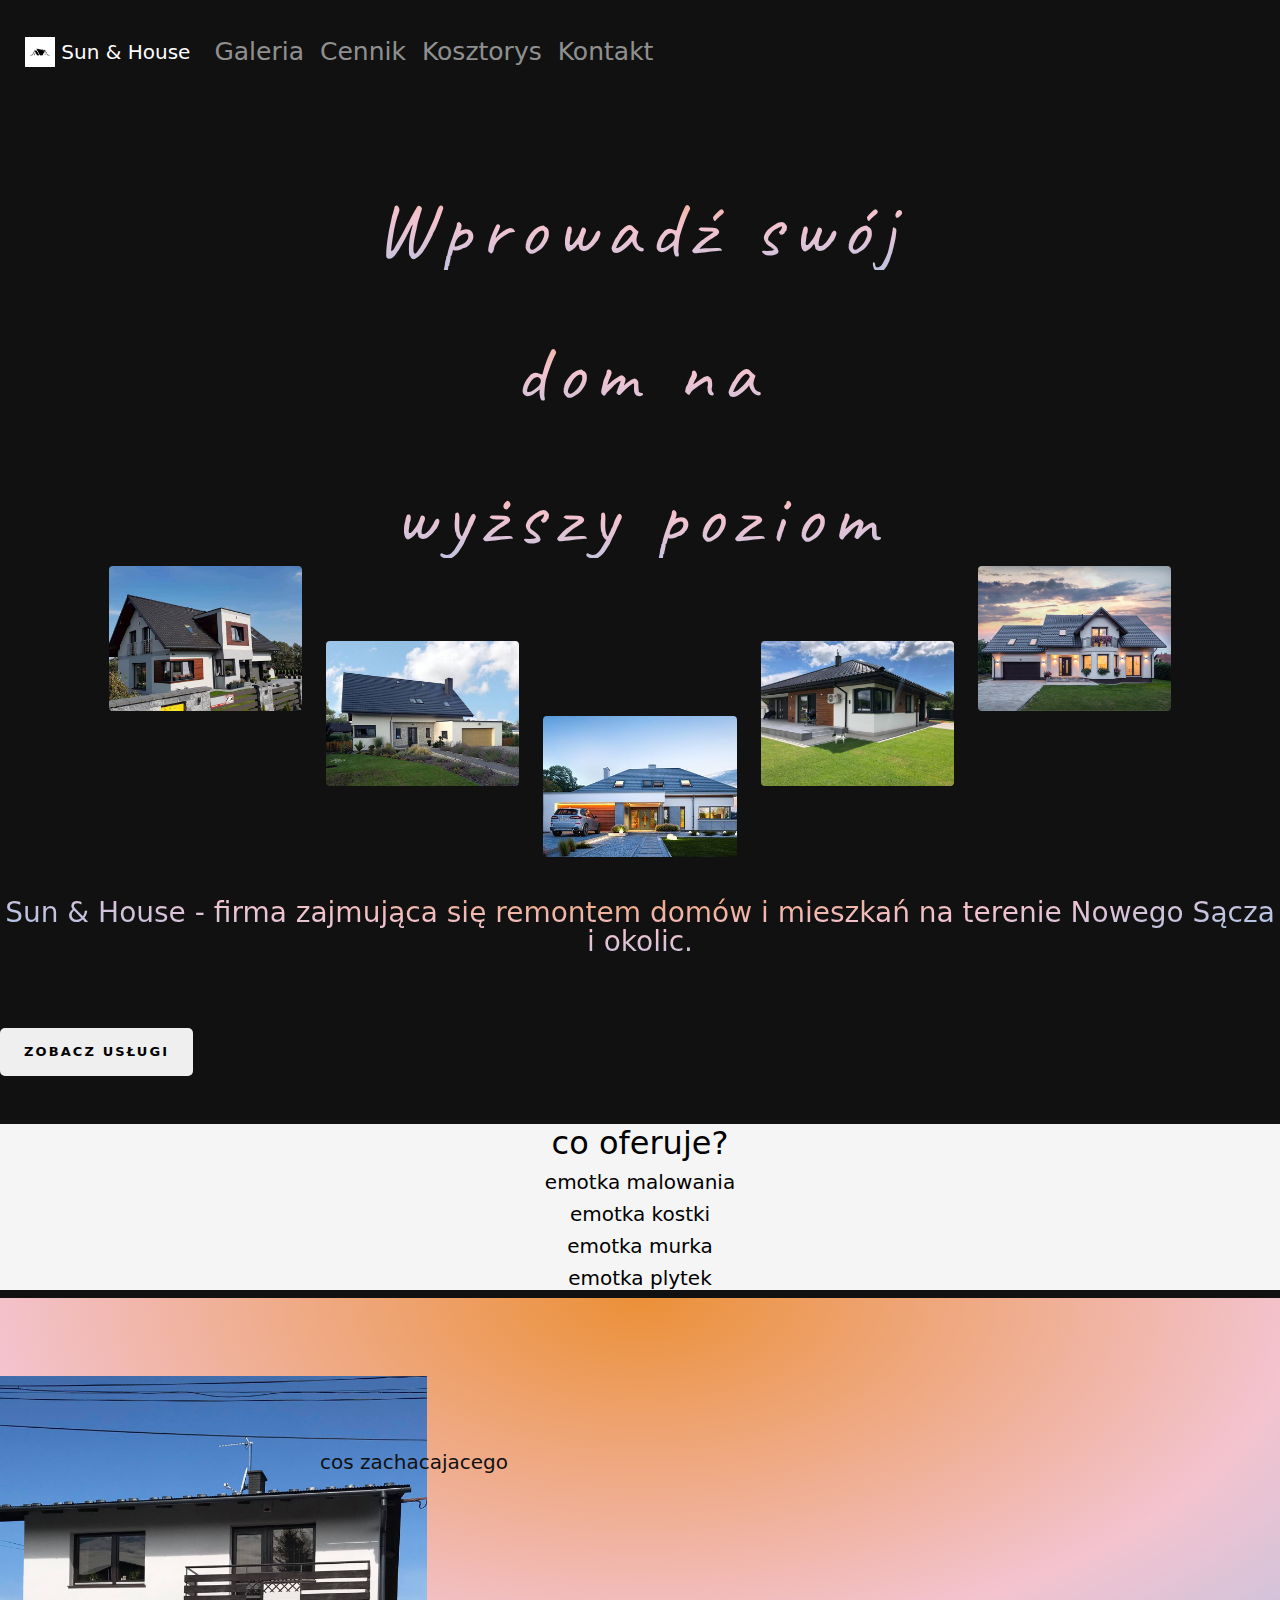
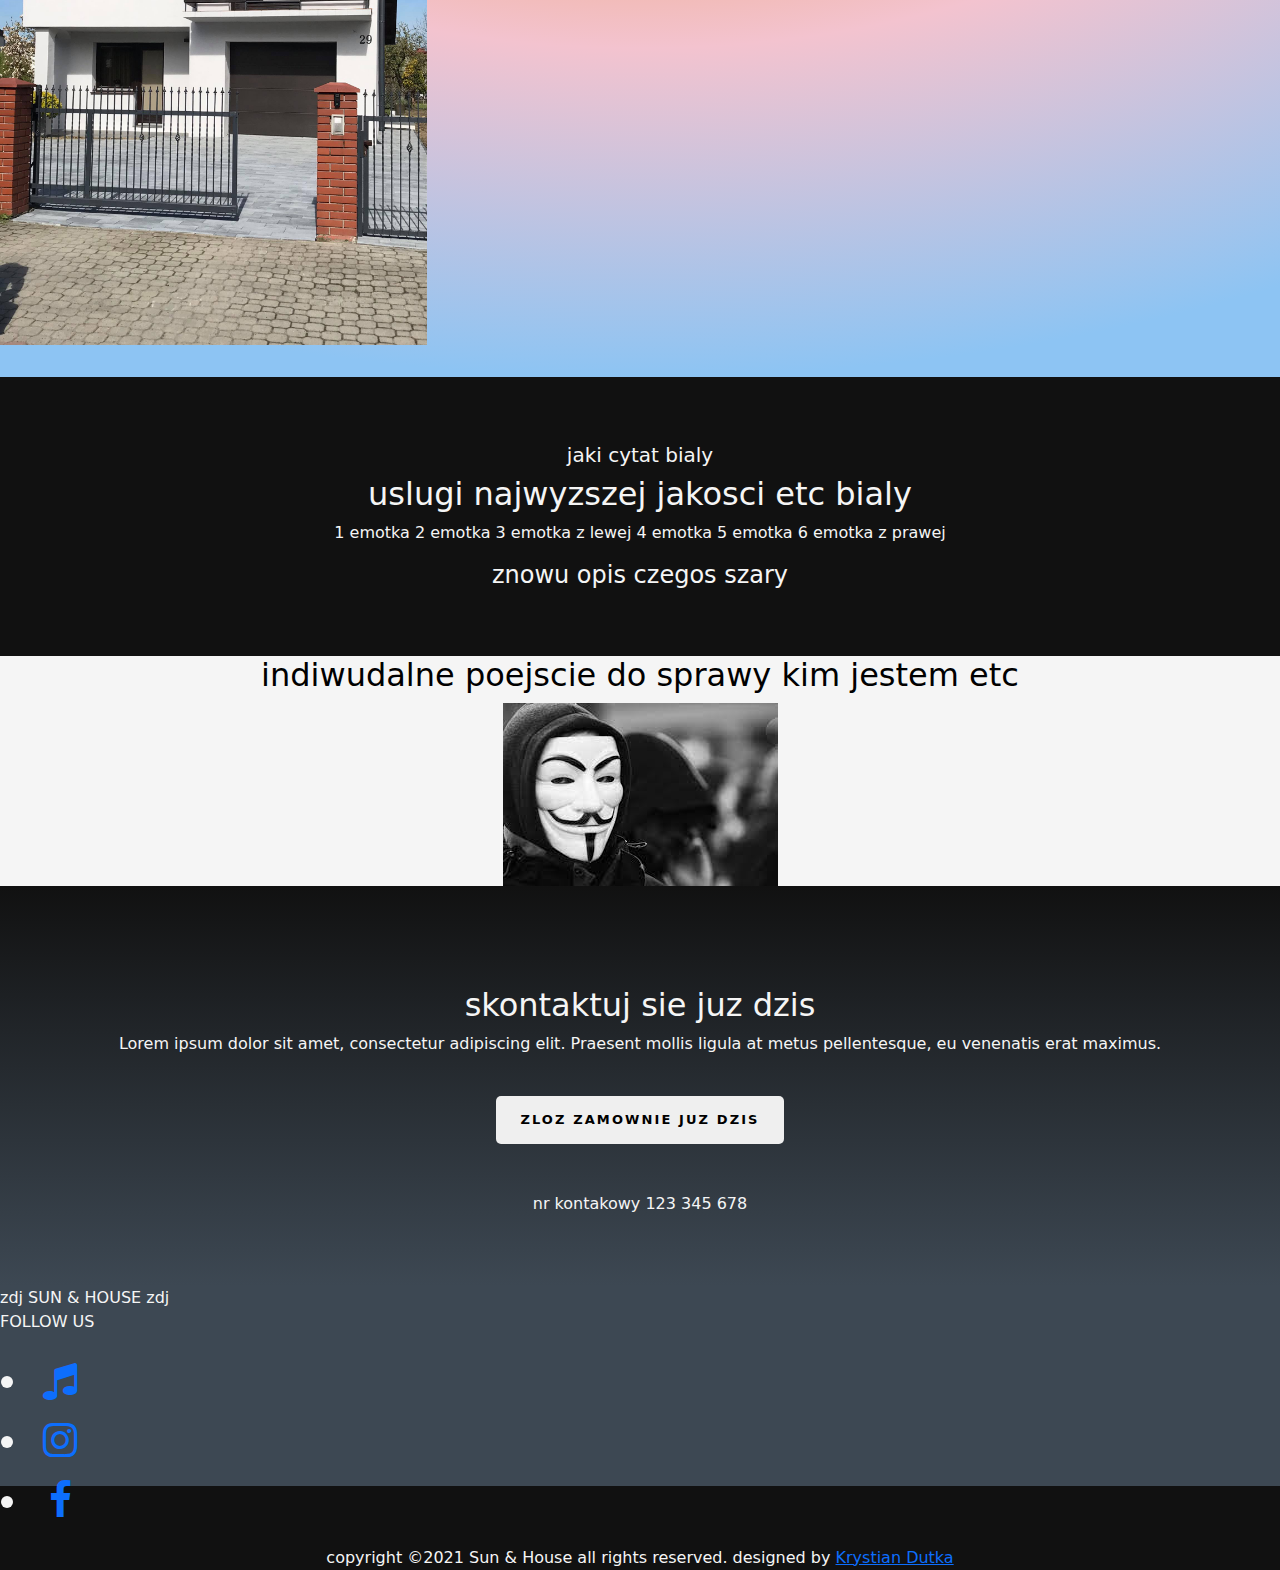
<file: index.html>
<!DOCTYPE html>
<html lang="pl">
<head>

	<meta charset="utf-8">
	<meta name="viewport">
	
	<title>Sun & House</title>
	<meta name="description" content="Strona internetowa swiadcząca usługi budowlane">
	<meta name="keywords" content="budowlanka, budowanie, elewacja, malowanie, fotowoltanika, kostka, układanie kostki, malowanie elewacji, brukarstwo, plytki, plytki tarasowe, struktura, kładzenie struktury, murki, układanie  murkow">
	<meta name="author" content="Krystian Dutka">
	<meta http-equiv="X-Ua-Compatible" content="IE=edge">

    <link rel="preconnect" href="https://fonts.gstatic.com">
    <link href="https://fonts.googleapis.com/css2?family=Caveat&family=Indie+Flower&display=swap" rel="stylesheet">
	<link rel="stylesheet" href="css/bootstrap.min.css">
	<link rel="stylesheet" href="fontello/css/fontello.css">
    <link rel="stylesheet" href="main.css">
  
	<!--[if lt IE 9]>
	<script src="https://cdnjs.cloudflare.com/ajax/libs/html5shiv/3.7.3/html5shiv.min.js"></script>
	<![endif]-->

</head>

<body>
 
    <header>
	
		<nav class="navbar navbar-dark bg-jumpers navbar-expand-lg">
		
			<a class="navbar-brand" href="#"><img src="index-photo/logo.jpg" width="30" height="30" class="d-inline-block mr-1 align-bottom" alt=""> Sun & House</a>
		
			<button class="navbar-toggler" type="button" data-toggle="collapse" data-target="#mainmenu" aria-controls="mainmenu" aria-expanded="false" aria-label="Przełącznik nawigacji">
				<span class="navbar-toggler-icon"></span>
			</button>
		
			<div class="collapse navbar-collapse" id="mainmenu">
			
				<ul class="navbar-nav mr-auto">
												
					<li class="nav-item">
						<a class="nav-link" href="#"> Galeria </a>
						
					</li>
					
					<li class="nav-item">
						<a class="nav-link" href="#"> Cennik </a>
					</li>
					
					<li class="nav-item">
						<a class="nav-link" href="#"> Kosztorys </a>
					</li>
							
					<li class="nav-item">
						<a class="nav-link" href="#"> Kontakt </a>
					</li>
				
				</ul>
		
			
			</div>
		
		</nav>
	
	</header>
    
    <main>

       
        <h1>Wprowadź swój</h1>
        <h1>dom na </h1>
        <h1>wyższy poziom</h1>
       
        <div class="row">

            <div class="col-xl-2  offset-1 ">
                <figure>

                    <a href="#"><img class="img-fluid rounded" src="index-photo/1.jpg" alt="dom 1"></a> 
                </figure>
            </div>
            
            <div class="col-xl-2 photo-down1">
                <figure>
                    <a href="#"><img class="img-fluid rounded" src="index-photo/2.jpg" alt="dom 2"></a> 
                </figure>
            </div>

            <div class="col-xl-2 photo-down2">    
                <figure>
                    <a href="#"><img class="img-fluid rounded" src="index-photo/3.jpeg" alt="dom 3"></a> 
                </figure>
            </div>
                       
            <div class="col-xl-2 photo-down1">    
                <figure>
                    <a href="#"><img  class="img-fluid rounded" src="index-photo/4.jpg" alt="dom 4"></a> 
                </figure>    
            </div>

            <div class="col-xl-2 ">        
                <figure>
                    <a href="#"><img  class="img-fluid rounded"  src="index-photo/5.jpg" alt="dom 5"></a> 
                </figure>
            </div>
  
        </div>

        <p class="b1-text"> Sun & House - firma zajmująca się remontem domów i mieszkań na terenie Nowego Sącza i okolic. </p>
        <button class="b1-button">Zobacz usługi</button>

        


        </div>

    <div class="bloc2">

        <h2> co oferuje?  </h2>
        <h5>emotka malowania</h5>
        <h5>emotka kostki</h5>
        <h5>emotka murka</h5>
        <h5>emotka plytek</h5>
    
    
    </div>

    <div class="bloc3">

        <figure class="col-xl-4">
                    <a href="#"> <img class="img-fluid main-photo" src="index-photo/house.jpg" width="450" alt="dom"></a> 
        </figure>

        <div class="b3-text-1"><h5>cos zachacajacego</h5></div>
               
    </div>

    <div class="bloc4">

        <h5>jaki cytat bialy</h5>
        <h2> uslugi najwyzszej jakosci etc bialy </h2>
        <p>1 emotka 
            2 emotka 
            3 emotka z lewej
            4 emotka 
            5 emotka 
            6 emotka z prawej
        <h4>znowu opis czegos szary</h4>    
            

        </p>


    </div>    

    <div class="bloc5">
        <h2> indiwudalne poejscie do sprawy kim jestem etc </h2>
        <div class="photo"><img src="index-photo/me.jpeg"></div>
    </div>

    <div class="block6">

        <h2>skontaktuj sie juz dzis</h2>

        <p>Lorem ipsum dolor sit amet, consectetur adipiscing elit. Praesent mollis ligula at metus pellentesque, eu venenatis erat maximus.</p>
        <button class="b1-button"> zloz zamownie juz dzis</button>
        <p>   
            nr kontakowy 123 345 678
        </p>

    </div>












    <footer>

        <div class="footer">

        <div class="footer-content">

            <div class="footer-block col-xl-6">

                <div class="logo">
                    zdj
                    SUN & HOUSE
                    zdj
                </div>

            </div>

            <div class="footer-block col-xl-6">

                <p>FOLLOW US</p>

                <ul class="socials">
                
                    <li><a href="#"><i class="icon-music"></i></a></li>
                    <li><a href="#"><i class="icon-instagram"></i></a></li>
                    <li><a href="#"><i class="icon-facebook"></i></a></li>
                
                </ul>
 
            </div>

         </div>






        <div class="footer-bottom">
            
        <p>copyright &copy;2021 Sun & House all rights reserved. designed by <span><a href="#">Krystian Dutka</a></span> </p>

        </div> 

    </div>    

    </footer>



    </main>
    
   
    <script src="https://code.jquery.com/jquery-3.3.1.slim.min.js" integrity="sha384-q8i/X+965DzO0rT7abK41JStQIAqVgRVzpbzo5smXKp4YfRvH+8abtTE1Pi6jizo" crossorigin="anonymous"></script>
	
	<script src="https://cdnjs.cloudflare.com/ajax/libs/popper.js/1.14.3/umd/popper.min.js" integrity="sha384-ZMP7rVo3mIykV+2+9J3UJ46jBk0WLaUAdn689aCwoqbBJiSnjAK/l8WvCWPIPm49" crossorigin="anonymous"></script>
	
	<script src="js/bootstrap.min.js"></script>
</body>
</html>
</file>
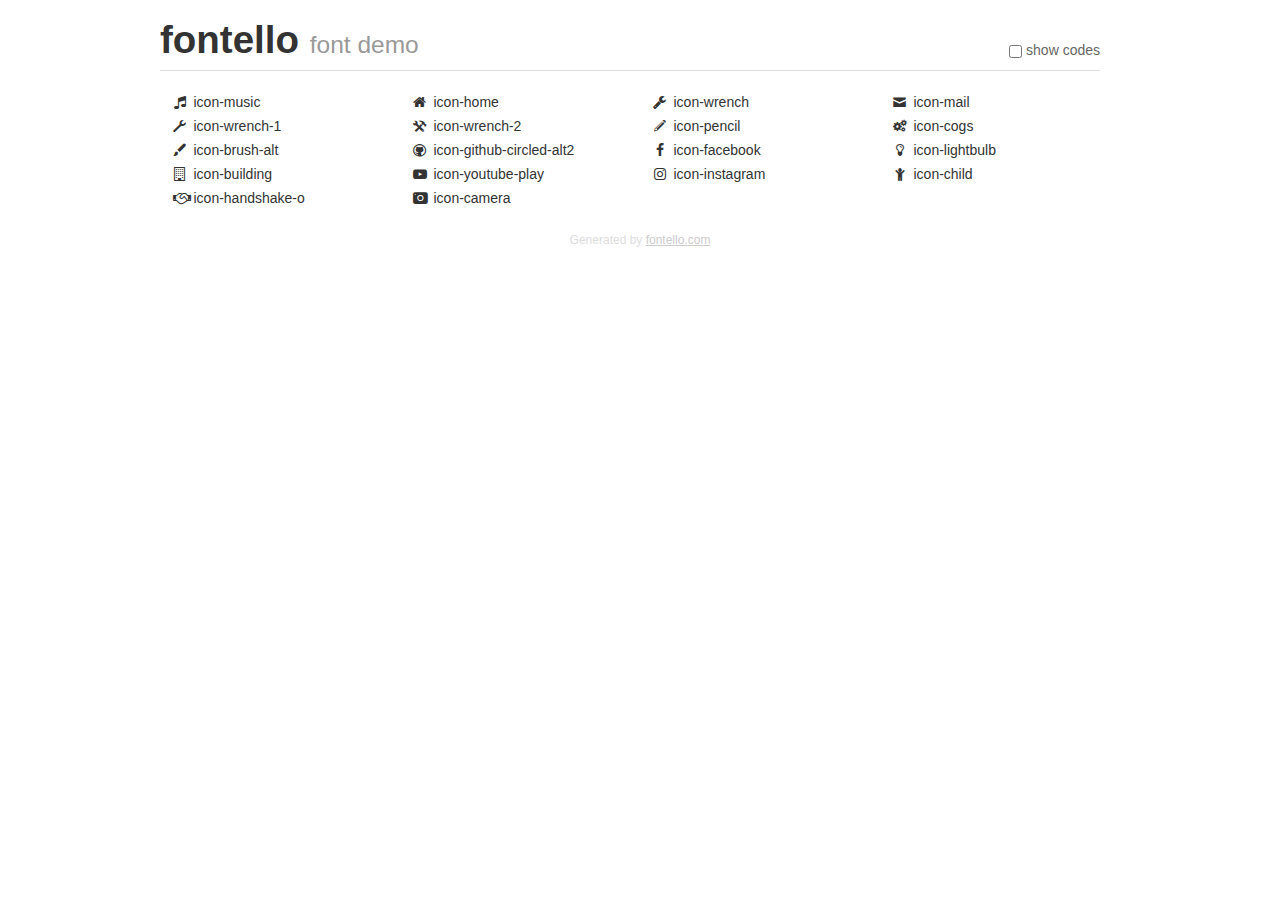
<file: fontello/demo.html>
<!DOCTYPE html>
<html>
  <head><!--[if lt IE 9]><script language="javascript" type="text/javascript" src="//html5shim.googlecode.com/svn/trunk/html5.js"></script><![endif]-->
    <meta charset="UTF-8"><style>/*
 * Bootstrap v2.2.1
 *
 * Copyright 2012 Twitter, Inc
 * Licensed under the Apache License v2.0
 * http://www.apache.org/licenses/LICENSE-2.0
 *
 * Designed and built with all the love in the world @twitter by @mdo and @fat.
 */
.clearfix {
  *zoom: 1;
}
.clearfix:before,
.clearfix:after {
  display: table;
  content: "";
  line-height: 0;
}
.clearfix:after {
  clear: both;
}
html {
  font-size: 100%;
  -webkit-text-size-adjust: 100%;
  -ms-text-size-adjust: 100%;
}
a:focus {
  outline: thin dotted #333;
  outline: 5px auto -webkit-focus-ring-color;
  outline-offset: -2px;
}
a:hover,
a:active {
  outline: 0;
}
button,
input,
select,
textarea {
  margin: 0;
  font-size: 100%;
  vertical-align: middle;
}
button,
input {
  *overflow: visible;
  line-height: normal;
}
button::-moz-focus-inner,
input::-moz-focus-inner {
  padding: 0;
  border: 0;
}
body {
  margin: 0;
  font-family: "Helvetica Neue", Helvetica, Arial, sans-serif;
  font-size: 14px;
  line-height: 20px;
  color: #333;
  background-color: #fff;
}
a {
  color: #08c;
  text-decoration: none;
}
a:hover {
  color: #005580;
  text-decoration: underline;
}
.row {
  margin-left: -20px;
  *zoom: 1;
}
.row:before,
.row:after {
  display: table;
  content: "";
  line-height: 0;
}
.row:after {
  clear: both;
}
[class*="span"] {
  float: left;
  min-height: 1px;
  margin-left: 20px;
}
.container,
.navbar-static-top .container,
.navbar-fixed-top .container,
.navbar-fixed-bottom .container {
  width: 940px;
}
.span12 {
  width: 940px;
}
.span11 {
  width: 860px;
}
.span10 {
  width: 780px;
}
.span9 {
  width: 700px;
}
.span8 {
  width: 620px;
}
.span7 {
  width: 540px;
}
.span6 {
  width: 460px;
}
.span5 {
  width: 380px;
}
.span4 {
  width: 300px;
}
.span3 {
  width: 220px;
}
.span2 {
  width: 140px;
}
.span1 {
  width: 60px;
}
[class*="span"].pull-right,
.row-fluid [class*="span"].pull-right {
  float: right;
}
.container {
  margin-right: auto;
  margin-left: auto;
  *zoom: 1;
}
.container:before,
.container:after {
  display: table;
  content: "";
  line-height: 0;
}
.container:after {
  clear: both;
}
p {
  margin: 0 0 10px;
}
.lead {
  margin-bottom: 20px;
  font-size: 21px;
  font-weight: 200;
  line-height: 30px;
}
small {
  font-size: 85%;
}
h1 {
  margin: 10px 0;
  font-family: inherit;
  font-weight: bold;
  line-height: 20px;
  color: inherit;
  text-rendering: optimizelegibility;
}
h1 small {
  font-weight: normal;
  line-height: 1;
  color: #999;
}
h1 {
  line-height: 40px;
}
h1 {
  font-size: 38.5px;
}
h1 small {
  font-size: 24.5px;
}
body {
  margin-top: 90px;
}
.header {
  position: fixed;
  top: 0;
  left: 50%;
  margin-left: -480px;
  background-color: #fff;
  border-bottom: 1px solid #ddd;
  padding-top: 10px;
  z-index: 10;
}
.footer {
  color: #ddd;
  font-size: 12px;
  text-align: center;
  margin-top: 20px;
}
.footer a {
  color: #ccc;
  text-decoration: underline;
}
.the-icons {
  font-size: 14px;
  line-height: 24px;
}
.switch {
  position: absolute;
  right: 0;
  bottom: 10px;
  color: #666;
}
.switch input {
  margin-right: 0.3em;
}
.codesOn .i-name {
  display: none;
}
.codesOn .i-code {
  display: inline;
}
.i-code {
  display: none;
}
@font-face {
      font-family: 'fontello';
      src: url('./font/fontello.eot?60717131');
      src: url('./font/fontello.eot?60717131#iefix') format('embedded-opentype'),
           url('./font/fontello.woff?60717131') format('woff'),
           url('./font/fontello.ttf?60717131') format('truetype'),
           url('./font/fontello.svg?60717131#fontello') format('svg');
      font-weight: normal;
      font-style: normal;
    }
     
     
    .demo-icon
    {
      font-family: "fontello";
      font-style: normal;
      font-weight: normal;
      speak: never;
     
      display: inline-block;
      text-decoration: inherit;
      width: 1em;
      margin-right: .2em;
      text-align: center;
      /* opacity: .8; */
     
      /* For safety - reset parent styles, that can break glyph codes*/
      font-variant: normal;
      text-transform: none;
     
      /* fix buttons height, for twitter bootstrap */
      line-height: 1em;
     
      /* Animation center compensation - margins should be symmetric */
      /* remove if not needed */
      margin-left: .2em;
     
      /* You can be more comfortable with increased icons size */
      /* font-size: 120%; */
     
      /* Font smoothing. That was taken from TWBS */
      -webkit-font-smoothing: antialiased;
      -moz-osx-font-smoothing: grayscale;
     
      /* Uncomment for 3D effect */
      /* text-shadow: 1px 1px 1px rgba(127, 127, 127, 0.3); */
    }
     </style>
    <link rel="stylesheet" href="css/animation.css"><!--[if IE 7]><link rel="stylesheet" href="css/" + font.fontname + "-ie7.css"><![endif]-->
    <script>
      function toggleCodes(on) {
        var obj = document.getElementById('icons');
      
        if (on) {
          obj.className += ' codesOn';
        } else {
          obj.className = obj.className.replace(' codesOn', '');
        }
      }
      
    </script>
  </head>
  <body>
    <div class="container header">
      <h1>fontello <small>font demo</small></h1>
      <label class="switch">
        <input type="checkbox" onclick="toggleCodes(this.checked)">show codes
      </label>
    </div>
    <div class="container" id="icons">
      <div class="row">
        <div class="the-icons span3" title="Code: 0xe800"><i class="demo-icon icon-music">&#xe800;</i> <span class="i-name">icon-music</span><span class="i-code">0xe800</span></div>
        <div class="the-icons span3" title="Code: 0xe801"><i class="demo-icon icon-home">&#xe801;</i> <span class="i-name">icon-home</span><span class="i-code">0xe801</span></div>
        <div class="the-icons span3" title="Code: 0xe802"><i class="demo-icon icon-wrench">&#xe802;</i> <span class="i-name">icon-wrench</span><span class="i-code">0xe802</span></div>
        <div class="the-icons span3" title="Code: 0xe803"><i class="demo-icon icon-mail">&#xe803;</i> <span class="i-name">icon-mail</span><span class="i-code">0xe803</span></div>
      </div>
      <div class="row">
        <div class="the-icons span3" title="Code: 0xe804"><i class="demo-icon icon-wrench-1">&#xe804;</i> <span class="i-name">icon-wrench-1</span><span class="i-code">0xe804</span></div>
        <div class="the-icons span3" title="Code: 0xe805"><i class="demo-icon icon-wrench-2">&#xe805;</i> <span class="i-name">icon-wrench-2</span><span class="i-code">0xe805</span></div>
        <div class="the-icons span3" title="Code: 0xe806"><i class="demo-icon icon-pencil">&#xe806;</i> <span class="i-name">icon-pencil</span><span class="i-code">0xe806</span></div>
        <div class="the-icons span3" title="Code: 0xe807"><i class="demo-icon icon-cogs">&#xe807;</i> <span class="i-name">icon-cogs</span><span class="i-code">0xe807</span></div>
      </div>
      <div class="row">
        <div class="the-icons span3" title="Code: 0xe808"><i class="demo-icon icon-brush-alt">&#xe808;</i> <span class="i-name">icon-brush-alt</span><span class="i-code">0xe808</span></div>
        <div class="the-icons span3" title="Code: 0xf056"><i class="demo-icon icon-github-circled-alt2">&#xf056;</i> <span class="i-name">icon-github-circled-alt2</span><span class="i-code">0xf056</span></div>
        <div class="the-icons span3" title="Code: 0xf09a"><i class="demo-icon icon-facebook">&#xf09a;</i> <span class="i-name">icon-facebook</span><span class="i-code">0xf09a</span></div>
        <div class="the-icons span3" title="Code: 0xf0eb"><i class="demo-icon icon-lightbulb">&#xf0eb;</i> <span class="i-name">icon-lightbulb</span><span class="i-code">0xf0eb</span></div>
      </div>
      <div class="row">
        <div class="the-icons span3" title="Code: 0xf0f7"><i class="demo-icon icon-building">&#xf0f7;</i> <span class="i-name">icon-building</span><span class="i-code">0xf0f7</span></div>
        <div class="the-icons span3" title="Code: 0xf16a"><i class="demo-icon icon-youtube-play">&#xf16a;</i> <span class="i-name">icon-youtube-play</span><span class="i-code">0xf16a</span></div>
        <div class="the-icons span3" title="Code: 0xf16d"><i class="demo-icon icon-instagram">&#xf16d;</i> <span class="i-name">icon-instagram</span><span class="i-code">0xf16d</span></div>
        <div class="the-icons span3" title="Code: 0xf1ae"><i class="demo-icon icon-child">&#xf1ae;</i> <span class="i-name">icon-child</span><span class="i-code">0xf1ae</span></div>
      </div>
      <div class="row">
        <div class="the-icons span3" title="Code: 0xf2b5"><i class="demo-icon icon-handshake-o">&#xf2b5;</i> <span class="i-name">icon-handshake-o</span><span class="i-code">0xf2b5</span></div>
        <div class="the-icons span3" title="Code: 0xf4f7"><i class="demo-icon icon-camera">&#xf4f7;</i> <span class="i-name">icon-camera</span><span class="i-code">0xf4f7</span></div>
      </div>
    </div>
    <div class="container footer">Generated by <a href="https://fontello.com">fontello.com</a></div>
  </body>
</html>
</file>
<file: fontello/css/fontello.css>
@font-face {
  font-family: 'fontello';
  src: url('../font/fontello.eot?18276871');
  src: url('../font/fontello.eot?18276871#iefix') format('embedded-opentype'),
       url('../font/fontello.woff2?18276871') format('woff2'),
       url('../font/fontello.woff?18276871') format('woff'),
       url('../font/fontello.ttf?18276871') format('truetype'),
       url('../font/fontello.svg?18276871#fontello') format('svg');
  font-weight: normal;
  font-style: normal;
}
/* Chrome hack: SVG is rendered more smooth in Windozze. 100% magic, uncomment if you need it. */
/* Note, that will break hinting! In other OS-es font will be not as sharp as it could be */
/*
@media screen and (-webkit-min-device-pixel-ratio:0) {
  @font-face {
    font-family: 'fontello';
    src: url('../font/fontello.svg?18276871#fontello') format('svg');
  }
}
*/
 
 [class^="icon-"]:before, [class*=" icon-"]:before {
  font-family: "fontello";
  font-style: normal;
  font-weight: normal;
  speak: never;
 
  display: inline-block;
  text-decoration: inherit;
  width: 1em;
  margin-right: .2em;
  text-align: center;
  /* opacity: .8; */
 
  /* For safety - reset parent styles, that can break glyph codes*/
  font-variant: normal;
  text-transform: none;
 
  /* fix buttons height, for twitter bootstrap */
  line-height: 1em;
 
  /* Animation center compensation - margins should be symmetric */
  /* remove if not needed */
  margin-left: .2em;
 
  /* you can be more comfortable with increased icons size */
  /* font-size: 120%; */
 
  /* Font smoothing. That was taken from TWBS */
  -webkit-font-smoothing: antialiased;
  -moz-osx-font-smoothing: grayscale;
 
  /* Uncomment for 3D effect */
  /* text-shadow: 1px 1px 1px rgba(127, 127, 127, 0.3); */
}
 
.icon-music:before { content: '\e800';} /* '' */
.icon-home:before { content: '\e801'; } /* '' */
.icon-wrench:before { content: '\e802'; } /* '' */
.icon-mail:before { content: '\e803'; } /* '' */
.icon-wrench-1:before { content: '\e804'; } /* '' */
.icon-wrench-2:before { content: '\e805'; } /* '' */
.icon-pencil:before { content: '\e806'; } /* '' */
.icon-cogs:before { content: '\e807'; } /* '' */
.icon-brush-alt:before { content: '\e808'; } /* '' */
.icon-github-circled-alt2:before { content: '\f056'; } /* '' */
.icon-facebook:before { content: '\f09a'; } /* '' */
.icon-lightbulb:before { content: '\f0eb'; } /* '' */
.icon-building:before { content: '\f0f7'; } /* '' */
.icon-youtube-play:before { content: '\f16a'; } /* '' */
.icon-instagram:before { content: '\f16d'; } /* '' */
.icon-child:before { content: '\f1ae'; } /* '' */
.icon-handshake-o:before { content: '\f2b5'; } /* '' */
.icon-camera:before { content: '\f4f7'; } /* '' */
</file>
<file: main.css>
body {
    background-image: url(index-photo/black_paper.png);
    background: #111;
    color: whitesmoke;
}

.navbar {
 padding: 25px;
 margin-bottom: 30px;
 font-size: 25px;   
}

h1 {
    padding-top: 55px;
    font-family: 'Caveat', cursive;
    font-size:78px ;
    line-height: 1.04;
    background: -webkit-radial-gradient(center top, #EB9038, #F3C3CF, #8DC4F3);
    -webkit-background-clip: text;
    -webkit-text-fill-color: transparent;
    font-weight: 400;
    letter-spacing: 10px;
    text-align: center;
}

.b1-text{
    padding-top: 25px;
    font-size: 28px ;
    line-height: 1.04;
    background: -webkit-radial-gradient(center top, #EB9038, #F3C3CF, #8DC4F3);
    -webkit-background-clip: text;
    -webkit-text-fill-color: transparent;
    font-weight: 400;
    margin-bottom: 48px;
    text-align: center;
}

.b1-button {
    border: 0;
    font-size: 13px;
    font-weight: 600;
    line-height: 1.08;
    letter-spacing: 2.1px;
    text-transform: uppercase;
    padding: 17px 24px;
    -webkit-box-shadow: none;
    box-shadow: none;
    border-radius: 5px;
    -webkit-transition: all,.1s;
    -o-transition: all,.1s;
    transition: all,.1s;
    background-image: none;
    display: inline-block;
    margin-bottom: 48px;
    margin-top: 24px;
}


.photo-down1 {
    padding-top: 75px;
}

.photo-down2 {
    padding-top: 150px;
}
.bloc2, .bloc5 {
    background-color: whitesmoke;
    color: #000;
    text-align: center;
    margin: 0px;
    margin-bottom: 0mm;
}

.bloc3 {
    background: radial-gradient(100% 100% at 50% 0%, #eb9038 0%, #f3c3cf 51.56%, #8dc4f3 100%);
    text-align: center;
    font-size: 78px;
    padding-top: 78px;
}

.b3-text-1 {
    font-size: 25px;
    color: #111;
    position: absolute;
    left: 25%;
    top: 1450px;
    
    
}

.main-photo {
    margin: 0;
    padding: 0;
    border: 0;
    font: inherit;
    font-size: 100%;
    vertical-align: baseline;
    box-sizing: border-box;
}

.bloc4 {
    text-align: center;
    padding: 50px;
}

.block6 {
    background: linear-gradient(#111 0%, #3d4853 100%); 
    height: 400px;
    padding: 100px;
    text-align: center;
}

.footer {
    background-color:  #3d4853;
    height: 200px;
}

.footer-content {
    width: 50%;
}
.socials {
    font-size: 40px;
}
.footer-bottom {
    text-align: center;
    text-decoration: none;
}
</file>
<file: fontello/css/animation.css>
/*
   Animation example, for spinners
*/
.animate-spin {
  -moz-animation: spin 2s infinite linear;
  -o-animation: spin 2s infinite linear;
  -webkit-animation: spin 2s infinite linear;
  animation: spin 2s infinite linear;
  display: inline-block;
}
@-moz-keyframes spin {
  0% {
    -moz-transform: rotate(0deg);
    -o-transform: rotate(0deg);
    -webkit-transform: rotate(0deg);
    transform: rotate(0deg);
  }

  100% {
    -moz-transform: rotate(359deg);
    -o-transform: rotate(359deg);
    -webkit-transform: rotate(359deg);
    transform: rotate(359deg);
  }
}
@-webkit-keyframes spin {
  0% {
    -moz-transform: rotate(0deg);
    -o-transform: rotate(0deg);
    -webkit-transform: rotate(0deg);
    transform: rotate(0deg);
  }

  100% {
    -moz-transform: rotate(359deg);
    -o-transform: rotate(359deg);
    -webkit-transform: rotate(359deg);
    transform: rotate(359deg);
  }
}
@-o-keyframes spin {
  0% {
    -moz-transform: rotate(0deg);
    -o-transform: rotate(0deg);
    -webkit-transform: rotate(0deg);
    transform: rotate(0deg);
  }

  100% {
    -moz-transform: rotate(359deg);
    -o-transform: rotate(359deg);
    -webkit-transform: rotate(359deg);
    transform: rotate(359deg);
  }
}
@-ms-keyframes spin {
  0% {
    -moz-transform: rotate(0deg);
    -o-transform: rotate(0deg);
    -webkit-transform: rotate(0deg);
    transform: rotate(0deg);
  }

  100% {
    -moz-transform: rotate(359deg);
    -o-transform: rotate(359deg);
    -webkit-transform: rotate(359deg);
    transform: rotate(359deg);
  }
}
@keyframes spin {
  0% {
    -moz-transform: rotate(0deg);
    -o-transform: rotate(0deg);
    -webkit-transform: rotate(0deg);
    transform: rotate(0deg);
  }

  100% {
    -moz-transform: rotate(359deg);
    -o-transform: rotate(359deg);
    -webkit-transform: rotate(359deg);
    transform: rotate(359deg);
  }
}
</file>
